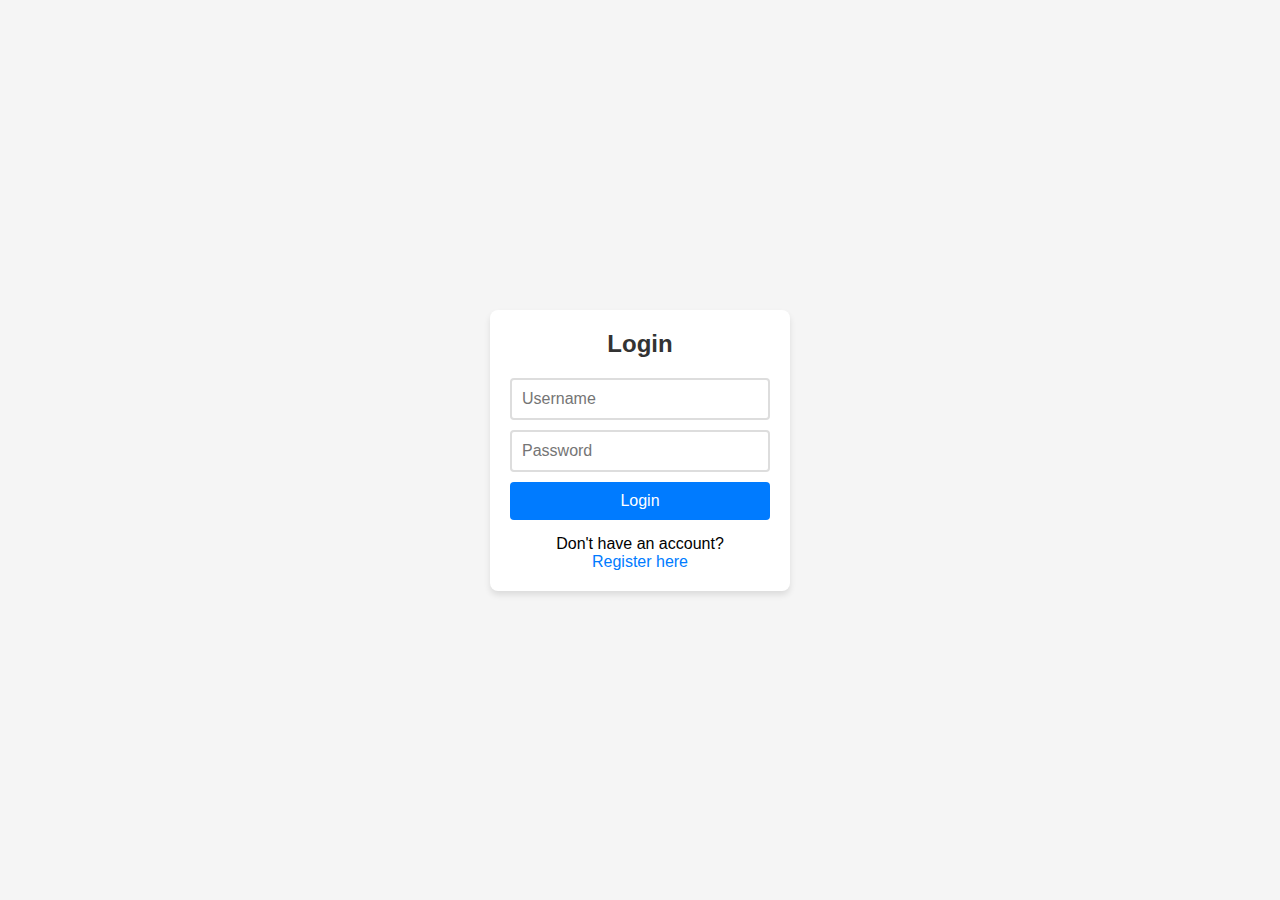
<file: index.html>
<!DOCTYPE html>
<html lang="en">
<head>
    <meta charset="UTF-8">
    <meta name="viewport" content="width=device-width, initial-scale=1.0">
    <title>LYXUX To-Do App</title>
    <link rel="stylesheet" href="styles2.css">
</head>
<body>
    <div class="container">
        <header>
            <h1>LYXUX To-Do App</h1>
            <button style="margin-left: 12px;" id="logout-btn">Logout</button>
        </header>
        <form id="todo-form">
            <input type="text" id="todo-input" placeholder="Add a new task..." required>
            <button type="submit">Add Task</button>
        </form>
        <div id="edit-task-container" style="display:none;">
            <input type="text" id="edit-task-input" placeholder="Edit task...">
            <button onclick="updateTask()">Update Task</button>
        </div>
        <ul id="todo-list">
        </ul>
    </div>
    <script src="scripts.js"></script>
</body>
</html>
</file>
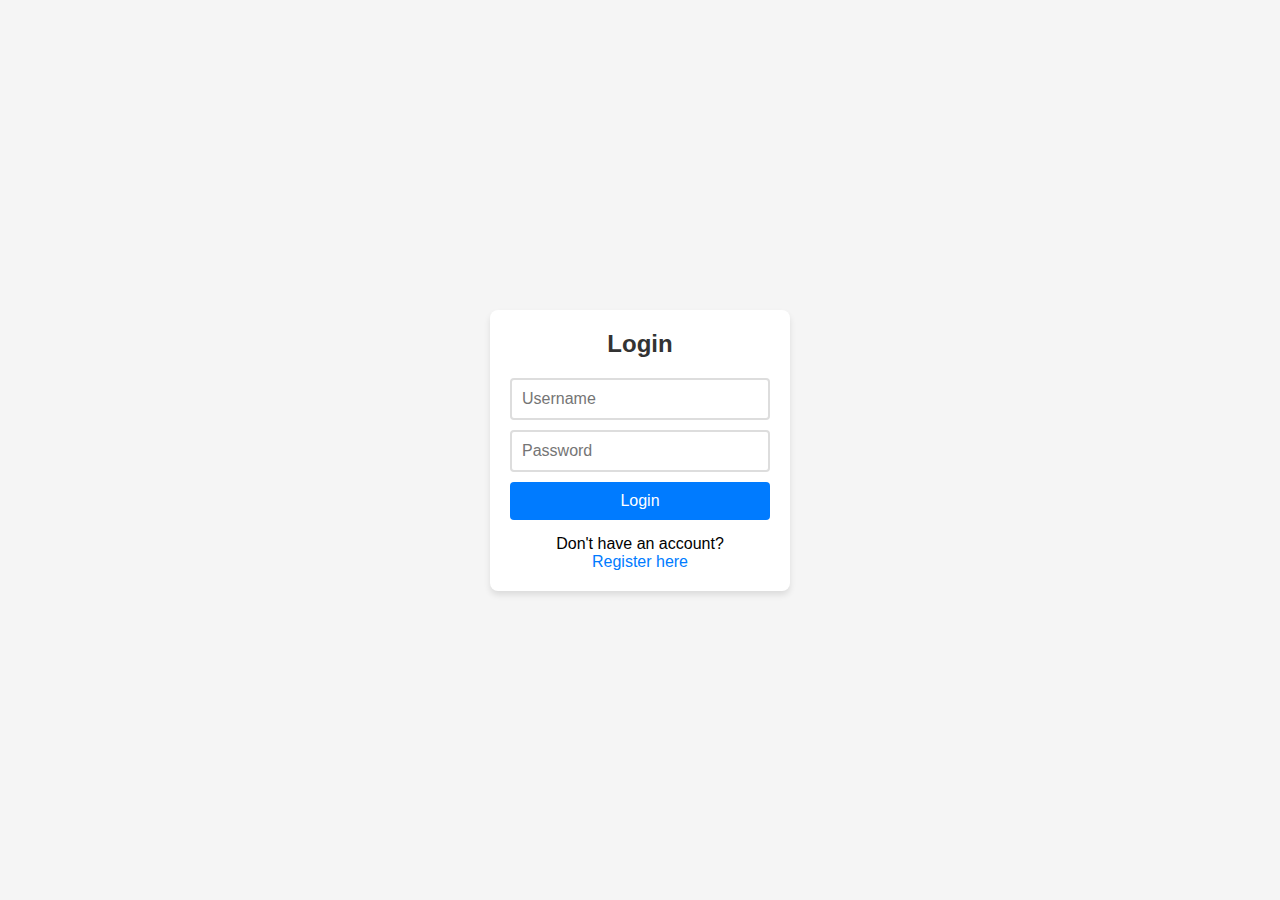
<file: login.html>
<!DOCTYPE html>
<html lang="en">
<head>
<meta charset="UTF-8">
<meta name="viewport" content="width=device-width, initial-scale=1.0">
<title>Login</title>
<link rel="stylesheet" href="styles.css">
</head>
<body>
<div class="container">
    <h2>Login</h2>
    <form id="login-form">
        <input type="text" id="login-username" placeholder="Username" required>
        <input type="password" id="login-password" placeholder="Password" required>
        <button type="submit">Login</button>
    </form>
    <p>Don't have an account?<br/> <a href="register.html">Register here</a></p>
</div>
<script src="login.js"></script>
</body>
</html>
</file>
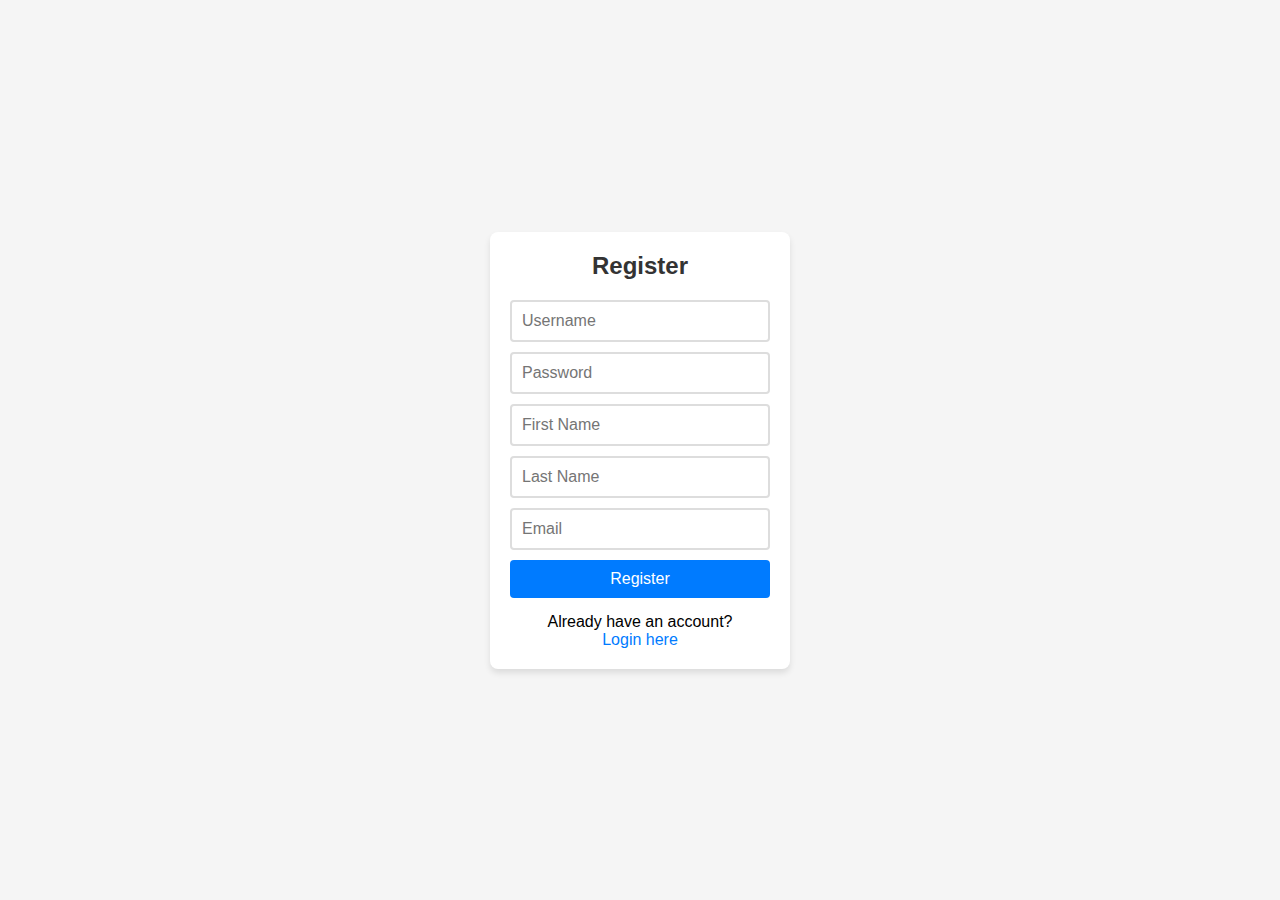
<file: register.html>
<!DOCTYPE html>
<html lang="en">
<head>
<meta charset="UTF-8">
<meta name="viewport" content="width=device-width, initial-scale=1.0">
<title>Register</title>
<link rel="stylesheet" href="styles.css">
</head>
<body>
<div class="container">
    <h2>Register</h2>
    <form id="register-form">
        <input type="text" id="register-username" placeholder="Username" required>
        <input type="password" id="register-password" placeholder="Password" required>
        <input type="text" id="fname" placeholder="First Name">
        <input type="text" id="lname" placeholder="Last Name">
        <input type="email" id="email" placeholder="Email">
        <button type="submit">Register</button>
    </form>
    <p>Already have an account?<br/> <a href="login.html">Login here</a></p>
</div>
<script src="register.js"></script>
</body>
</html>
</file>
<file: styles2.css>
body {
    font-family: Arial, sans-serif;
    background-color: #f4f4f4;
    margin: 0;
    padding: 20px;
    box-sizing: border-box;
}

.container {
    max-width: 600px;
    margin: auto;
    background-color: white;
    padding: 20px;
    border-radius: 10px;
    box-shadow: 0 0 10px rgba(0,0,0,0.1);
}

header {
    display: flex;
    justify-content: space-between;
    align-items: center;
    flex-wrap: wrap; /* Allows items to wrap onto next line */
}

header h1 {
    text-align: center;
    color: #333;
    margin-bottom: 30px;
    flex-basis: 100%; /* Makes the title take up the full width on small screens */
}

#todo-form {
    display: flex;
    flex-direction: column; /* Stacks inputs vertically */
    align-items: stretch; /* Aligns children along the cross axis */
    margin-bottom: 20px;
}

#todo-input {
    padding: 10px;
    border: 1px solid #ddd;
    border-radius: 5px;
    margin-bottom: 10px; /* Adds spacing between input and button */
}

button {
    background-color: #007bff;
    color: white;
    border: none;
    padding: 10px 20px;
    border-radius: 5px;
    cursor: pointer;
}

button:hover {
    background-color: #0056b3;
}

#edit-task-container {
    margin-top: 20px;
    display: flex;
    flex-direction: column; /* Stacks inputs vertically */
    align-items: stretch; /* Aligns children along the cross axis */
}

#edit-task-input {
    padding: 10px;
    border: 1px solid #ddd;
    border-radius: 5px;
    margin-bottom: 10px; /* Adds spacing between input and button */
}

#todo-list {
    list-style-type: none;
    padding: 0;
}

#todo-list li {
    background-color: #e9ecef;
    padding: 15px;
    margin-bottom: 10px;
    border-radius: 5px;
    display: flex;
    justify-content: space-between;
    align-items: center;
}

#todo-list li button {
    background-color: transparent;
    color: #007bff;
    border: none;
    padding: 5px 10px;
    cursor: pointer;
}

#todo-list li button:hover {
    background-color: #007bff;
    color: white;
}

#logout-btn {
    background-color: #dc3545;
    color: white;
    border: none;
    padding: 10px 20px;
    border-radius: 5px;
    cursor: pointer;
    order: 2;
    margin-bottom: 10px;
}

#logout-btn:hover {
    background-color: #c82333;
}
</file>
<file: styles.css>
/* Base reset and body styling */
* {
    margin: 0;
    padding: 0;
    box-sizing: border-box;
}

body {
    font-family: 'Arial', sans-serif;
    display: flex;
    justify-content: center;
    align-items: center;
    height: 100vh;
    background-color: #f5f5f5;
}

.container {
    background: white;
    padding: 20px;
    border-radius: 8px;
    box-shadow: 0 4px 6px rgba(0,0,0,0.1);
    width: 300px;
}

h2 {
    text-align: center;
    color: #333;
    margin-bottom: 20px;
}

form {
    display: flex;
    flex-direction: column;
}

input {
    padding: 10px;
    margin-bottom: 10px;
    border: 2px solid #ddd;
    border-radius: 4px;
    font-size: 16px;
}

input:focus {
    border-color: #0056b3;
}

button {
    background-color: #007bff;
    color: white;
    border: none;
    padding: 10px;
    font-size: 16px;
    border-radius: 4px;
    cursor: pointer;
    transition: background-color 0.3s;
}

button:hover {
    background-color: #0056b3;
}

p {
    text-align: center;
    margin-top: 15px;
}

a {
    color: #007bff;
    text-decoration: none;
}

a:hover {
    text-decoration: underline;
}
</file>
